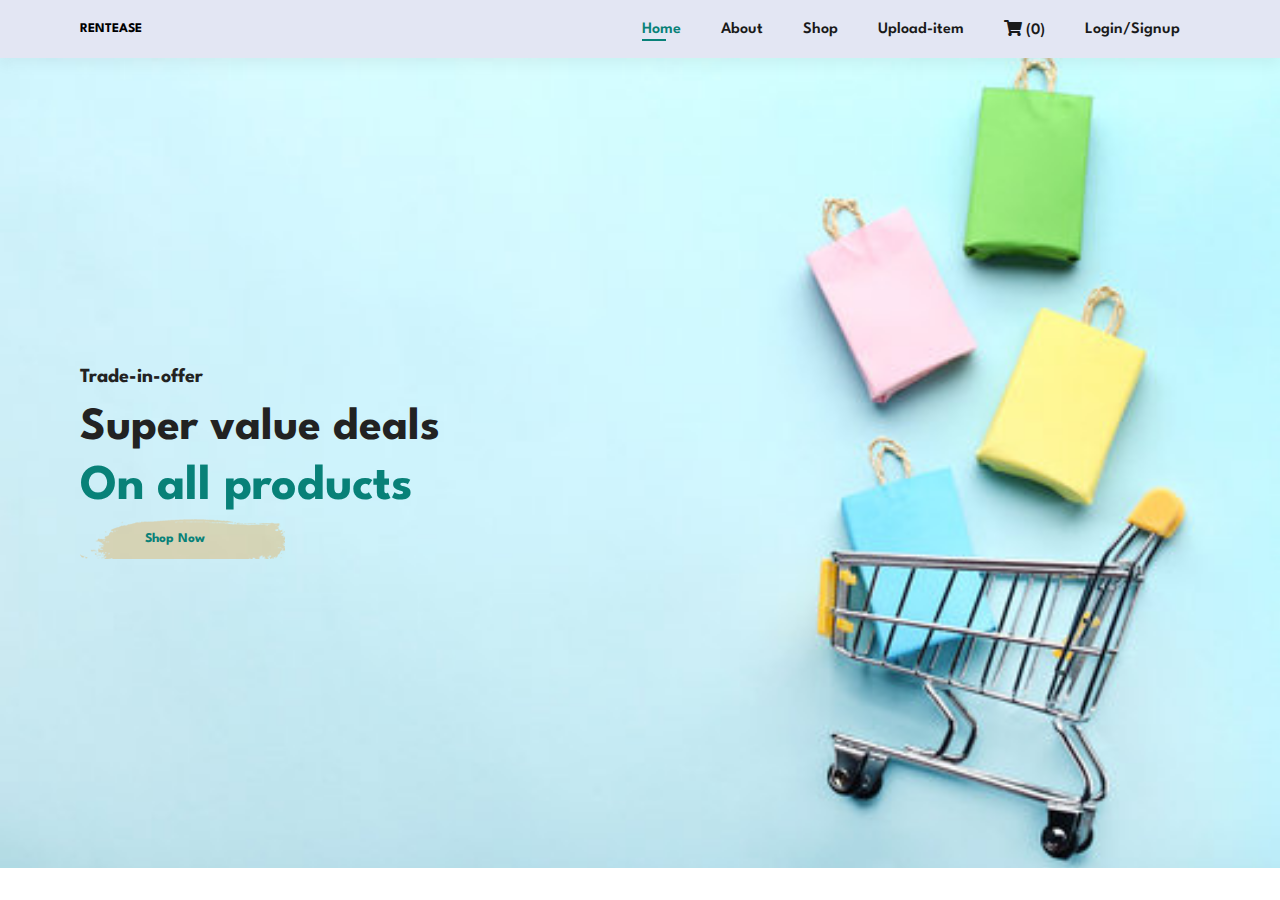
<file: Rentease-Website-main/index.html>
<!DOCTYPE html>
<html lang="en">

    <head>
        <meta charset="UTF-8">
        <meta http-equiv="X-UA-Compatible" content="IE=edge">
        <meta name="viewport" content="width=device-width, initial-scale=1.0">
        <title>Rentease website</title>
        <link rel="stylesheet" href="https://pro.fontawesome.com/releases/v5.10.0/css/all.css" />

        <link rel="stylesheet" href="style.css">
    </head>

    <body>
     <section id="header">
        <h5>RENTEASE</h5>
        <div>
            <ul id="navbar">
                <li><a  class="active" href="index.html">Home</a></li>
                <li><a href="about.html">About</a></li>
                <li><a href="shop.html">Shop</a></li>
                <li><a href="upload.html">Upload-item</a></li>
                <li><a href="cart.html"><i class="fas fa-shopping-cart"></i></a></li>
                  <li><a href="auth.html">Login/Signup</a></li>

            </ul>
        </div>

     </section>
      <section id="hero">
        <h4>Trade-in-offer</h4>
        <h2>Super value deals</h2>
        <h1>On all products</h1>
        <button>Shop Now</button>

      </section>
        <script src="index.js"></script>
    </body>

</html>
</file>
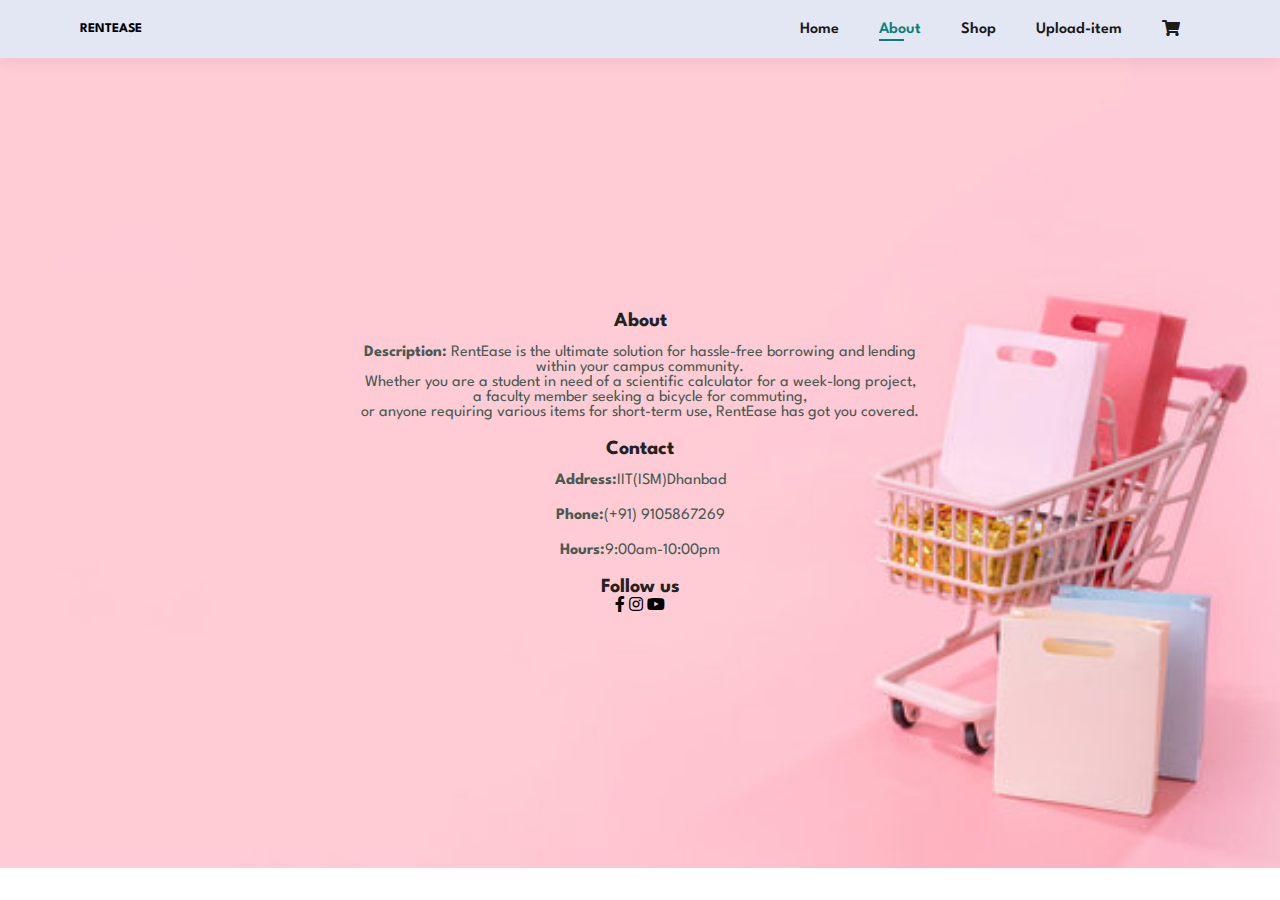
<file: Rentease-Website-main/about.html>
<!DOCTYPE html>
<html lang="en">
<head>
    <meta charset="UTF-8">
    <meta name="viewport" content="width=device-width, initial-scale=1.0">
    <title>Document</title>
    <link rel="stylesheet" href="https://pro.fontawesome.com/releases/v5.10.0/css/all.css" />
    <link rel="stylesheet" href="style.css">
    <link rel="stylesheet" href="about.css">
</head>
<body>
    <section id="header">
        <h5>RENTEASE</h5>
        <div>
            <ul id="navbar">
                <li><a href="index.html">Home</a></li>
                <li><a class="active" href="about.html">About</a></li>
                <li><a href="shop.html">Shop</a></li>
                <li><a href="upload.html">Upload-item</a></li>
                <li><a href="cart.html"><i class="fas fa-shopping-cart"></i></a></li>
            </ul>
        </div>
    </section>

    <section id="section-p1">
        <div class="col">
            <h4>   About</h4>
            <p><strong>Description:</strong> RentEase is the ultimate solution for hassle-free borrowing and lending within your campus community.
                                        <br> Whether you are a student in need of a scientific calculator for a week-long project, a faculty member seeking a bicycle for commuting,
                                        <br> or anyone requiring various items for short-term use, RentEase has got you covered.</p>
            <h4>Contact</h4>
            <p><strong>Address:</strong>IIT(ISM)Dhanbad</p>
            <p><strong>Phone:</strong>(+91) 9105867269</p>
            <p><strong>Hours:</strong>9:00am-10:00pm</p>
            <div class="follow">
                <h4>Follow us</h4>
                <div class="icon">
                    <i class="fab fa-facebook-f"></i>
                    <i class="fab fa-instagram"></i>
                    <i class="fab fa-youtube"></i>
                </div>
            </div>

        </div>


    </section>
</body>
</html>
</file>
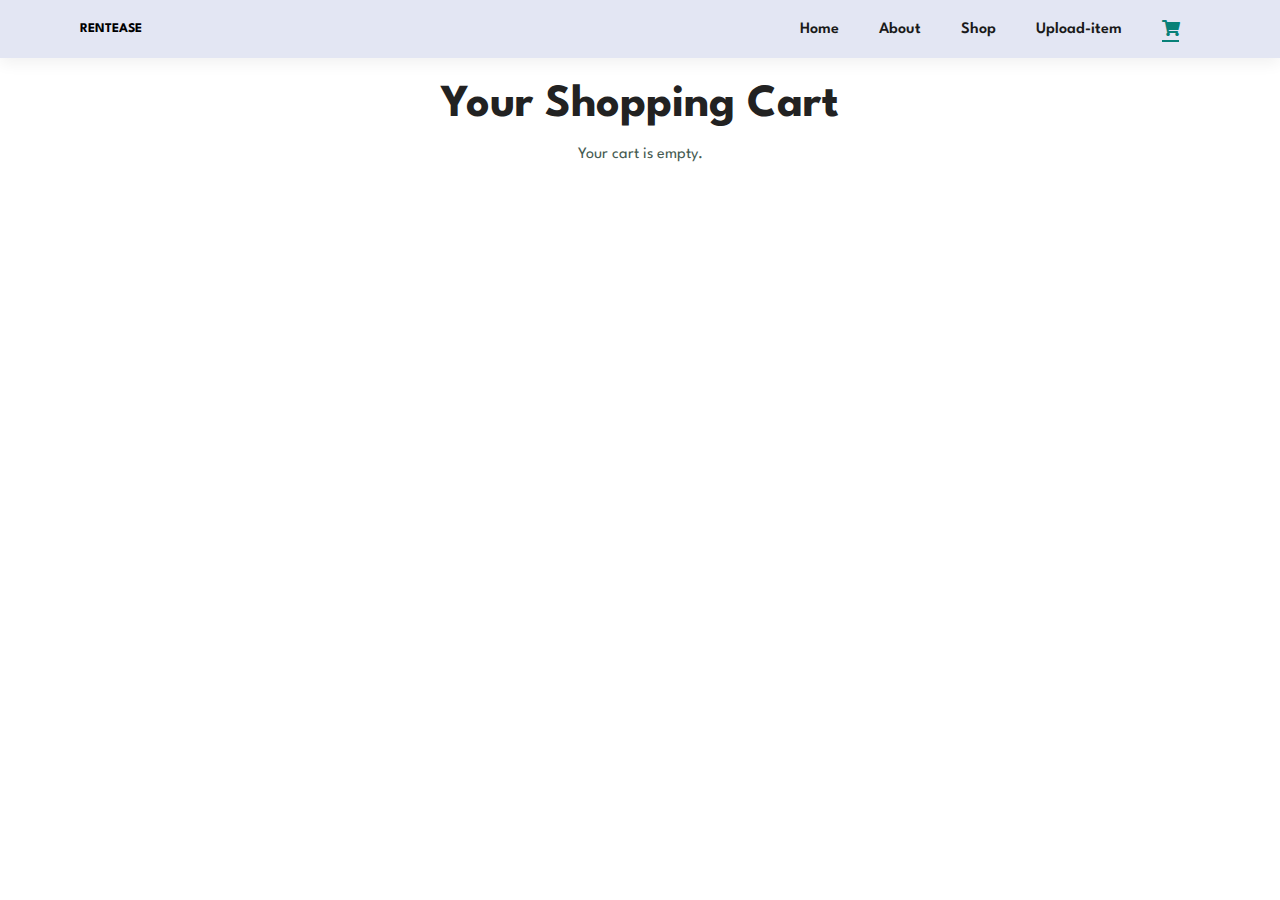
<file: Rentease-Website-main/cart.html>
<!DOCTYPE html>
<html lang="en">

<head>
    <meta charset="UTF-8">
    <meta http-equiv="X-UA-Compatible" content="IE=edge">
    <meta name="viewport" content="width=device-width, initial-scale=1.0">
    <title>Shopping Cart</title>
    <link rel="stylesheet" href="https://pro.fontawesome.com/releases/v5.10.0/css/all.css" />
    <link rel="stylesheet" href="style.css">
    <link rel="stylesheet" href="cart.css"> 
</head>

<body>
    <section id="header">
        <h5>RENTEASE</h5>
        <div>
            <ul id="navbar">
                <li><a href="index.html">Home</a></li>
                <li><a href="about.html">About</a></li>
                <li><a href="shop.html">Shop</a></li>
                <li><a href="upload.html">Upload-item</a></li>
                <li><a class="active" href="cart.html"><i class="fas fa-shopping-cart"></i></a></li>
            </ul>
        </div>
    </section>

    <section id="cart">
        <h2>Your Shopping Cart</h2>
        <ul id="cart-items"></ul>
    </section>

    <script src="cart.js"></script> 
</body>

</html>
</file>
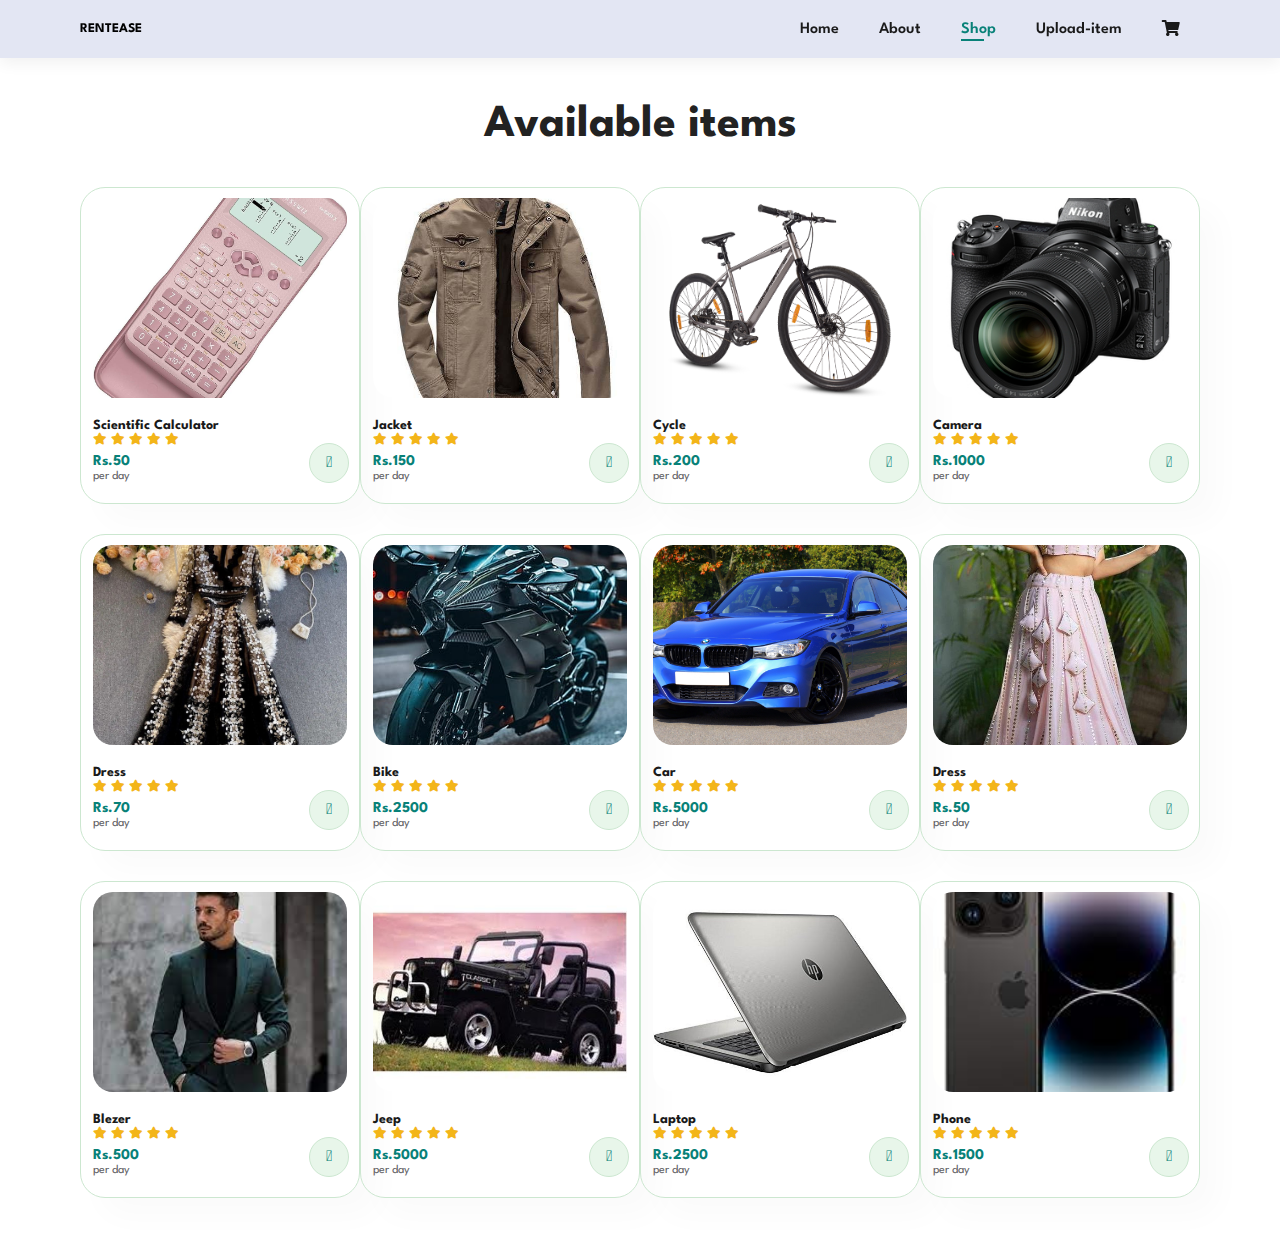
<file: Rentease-Website-main/shop.html>
<!DOCTYPE html>
<html lang="en">
<head>
    <meta charset="UTF-8">
    <meta name="viewport" content="width=device-width, initial-scale=1.0">
    <title>Document</title>
    <link rel="stylesheet" href="https://pro.fontawesome.com/releases/v5.10.0/css/all.css" />
    <link rel="stylesheet" href="style.css">
    <link rel="stylesheet" href="shop.css">
</head>
<body>
    <section id="header">
        <h5>RENTEASE</h5>
        <div>
            <ul id="navbar">
                <li><a href="index.html">Home</a></li>
                <li><a href="about.html">About</a></li>
                <li><a class="active" href="shop.html">Shop</a></li>
                <li><a href="upload.html">Upload-item</a></li>
                <li><a href="cart.html"><i class="fas fa-shopping-cart"></i></a></li>
            </ul>
        </div>
    </section>

    <section id="product1" class="section-p1">
        <h2>Available items</h2>
        <div class="pro-container">
            <div class="pro">
                <img src="calci.jpg" alt="">
                <div class="des">
                    <h5>Scientific Calculator</h5>
                    <div class="star">
                        <i class="fas fa-star"></i>
                        <i class="fas fa-star"></i>
                        <i class="fas fa-star"></i>
                        <i class="fas fa-star"></i>
                        <i class="fas fa-star"></i>
                    </div>
                    <h4>Rs.50</h4>
                    <span>per day</span>
                </div>
                <a href="#"><i class="fal fa-shopping-cart cart"></i></a>
            </div>
            <div class="pro">
                <img src="jackets.jpg" alt="">
                <div class="des">
                    <h5>Jacket</h5>
                    <div class="star">
                        <i class="fas fa-star"></i>
                        <i class="fas fa-star"></i>
                        <i class="fas fa-star"></i>
                        <i class="fas fa-star"></i>
                        <i class="fas fa-star"></i>
                    </div>
                    <h4>Rs.150</h4>
                    <span>per day</span>
                </div>
                <a href="#"><i class="fal fa-shopping-cart cart"></i></a>
            </div>
            <div class="pro">
                <img src="cyc.png" alt="">
                <div class="des">
                    <h5>Cycle</h5>
                    <div class="star">
                        <i class="fas fa-star"></i>
                        <i class="fas fa-star"></i>
                        <i class="fas fa-star"></i>
                        <i class="fas fa-star"></i>
                        <i class="fas fa-star"></i>
                    </div>
                    <h4>Rs.200</h4>
                    <span>per day</span>
                </div>
                <a href="#"><i class="fal fa-shopping-cart cart"></i></a>
            </div>
            <div class="pro">
                <img src="cam.jpg" alt="">
                <div class="des">
                    <h5>Camera</h5>
                    <div class="star">
                        <i class="fas fa-star"></i>
                        <i class="fas fa-star"></i>
                        <i class="fas fa-star"></i>
                        <i class="fas fa-star"></i>
                        <i class="fas fa-star"></i>
                    </div>
                    <h4>Rs.1000</h4>
                    <span>per day</span>
                </div>
                <a href="#"><i class="fal fa-shopping-cart cart"></i></a>
            </div>
            <div class="pro">
                <img src="dress.jpg" alt="">
                <div class="des">
                    <h5>Dress</h5>
                    <div class="star">
                        <i class="fas fa-star"></i>
                        <i class="fas fa-star"></i>
                        <i class="fas fa-star"></i>
                        <i class="fas fa-star"></i>
                        <i class="fas fa-star"></i>
                    </div>
                    <h4>Rs.70</h4>
                    <span>per day</span>
                </div>
                <a href="#"><i class="fal fa-shopping-cart cart"></i></a>
            </div>
            <div class="pro">
                <img src="bike.jpg" alt="">
                <div class="des">
                    <h5>Bike</h5>
                    <div class="star">
                        <i class="fas fa-star"></i>
                        <i class="fas fa-star"></i>
                        <i class="fas fa-star"></i>
                        <i class="fas fa-star"></i>
                        <i class="fas fa-star"></i>
                    </div>
                    <h4>Rs.2500</h4>
                    <span>per day</span>
                </div>
                <a href="#"><i class="fal fa-shopping-cart cart"></i></a>
            </div>
            <div class="pro">
                <img src="car.jpg" alt="">
                <div class="des">
                    <h5>Car</h5>
                    <div class="star">
                        <i class="fas fa-star"></i>
                        <i class="fas fa-star"></i>
                        <i class="fas fa-star"></i>
                        <i class="fas fa-star"></i>
                        <i class="fas fa-star"></i>
                    </div>
                    <h4>Rs.5000</h4>
                    <span>per day</span>
                </div>
                <a href="#"><i class="fal fa-shopping-cart cart"></i></a>
            </div>
            <div class="pro">
                <img src="dressw.jpg" alt="">
                <div class="des">
                    <h5>Dress</h5>
                    <div class="star">
                        <i class="fas fa-star"></i>
                        <i class="fas fa-star"></i>
                        <i class="fas fa-star"></i>
                        <i class="fas fa-star"></i>
                        <i class="fas fa-star"></i>
                    </div>
                    <h4>Rs.50</h4>
                    <span>per day</span>
                </div>
                <a href="#"><i class="fal fa-shopping-cart cart"></i></a>
            </div>
            <div class="pro">
                <img src="blezer.jpg" alt="">
                <div class="des">
                    <h5>Blezer</h5>
                    <div class="star">
                        <i class="fas fa-star"></i>
                        <i class="fas fa-star"></i>
                        <i class="fas fa-star"></i>
                        <i class="fas fa-star"></i>
                        <i class="fas fa-star"></i>
                    </div>
                    <h4>Rs.500</h4>
                    <span>per day</span>
                </div>
                <a href="#"><i class="fal fa-shopping-cart cart"></i></a>
            </div>
            <div class="pro">
                <img src="jeep.jpg" alt="">
                <div class="des">
                    <h5>Jeep</h5>
                    <div class="star">
                        <i class="fas fa-star"></i>
                        <i class="fas fa-star"></i>
                        <i class="fas fa-star"></i>
                        <i class="fas fa-star"></i>
                        <i class="fas fa-star"></i>
                    </div>
                    <h4>Rs.5000</h4>
                    <span>per day</span>
                </div>
                <a href="#"><i class="fal fa-shopping-cart cart"></i></a>
            </div>
            <div class="pro">
                <img src="laptop.jpg" alt="">
                <div class="des">
                    <h5>Laptop</h5>
                    <div class="star">
                        <i class="fas fa-star"></i>
                        <i class="fas fa-star"></i>
                        <i class="fas fa-star"></i>
                        <i class="fas fa-star"></i>
                        <i class="fas fa-star"></i>
                    </div>
                    <h4>Rs.2500</h4>
                    <span>per day</span>
                </div>
                <a href="#"><i class="fal fa-shopping-cart cart"></i></a>
            </div>
            <div class="pro">
                <img src="phone.jpg" alt="">
                <div class="des">
                    <h5>Phone</h5>
                    <div class="star">
                        <i class="fas fa-star"></i>
                        <i class="fas fa-star"></i>
                        <i class="fas fa-star"></i>
                        <i class="fas fa-star"></i>
                        <i class="fas fa-star"></i>
                    </div>
                    <h4>Rs.1500</h4>
                    <span>per day</span>
                </div>
                <a href="#"><i class="fal fa-shopping-cart cart"></i></a>
            </div>
            
        </div>
    </section>
    <script src="shop.js"></script>
</body>
</html>
</file>
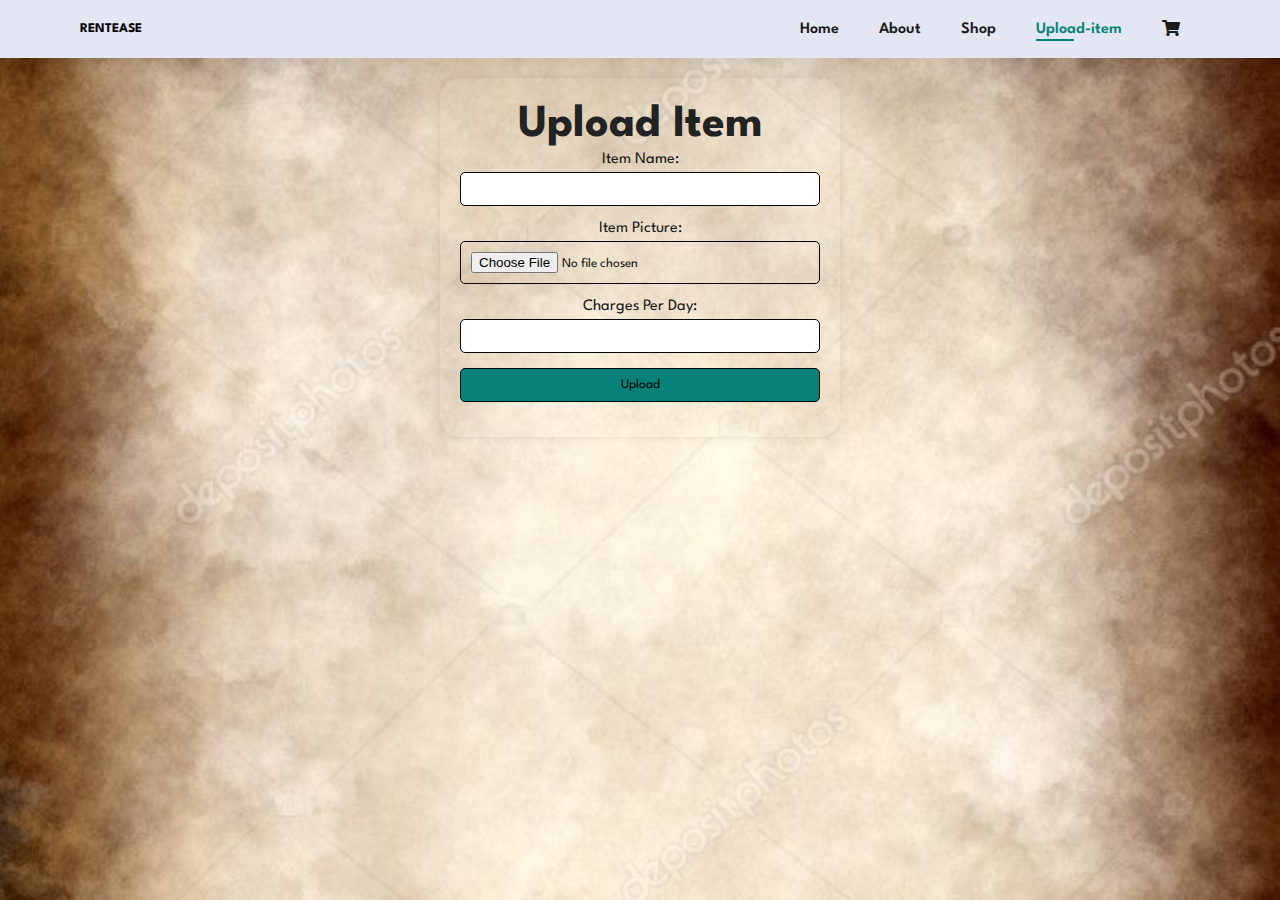
<file: Rentease-Website-main/upload.html>
<!DOCTYPE html>
<html lang="en">

<head>
    <meta charset="UTF-8">
    <meta name="viewport" content="width=device-width, initial-scale=1.0">
    <title>Rentease website - Upload Item</title>
    <link rel="stylesheet" href="https://pro.fontawesome.com/releases/v5.10.0/css/all.css" />
    <link rel="stylesheet" href="style.css">
    <link rel="stylesheet" href="upload.css">
</head>

<body>
    <section id="header">
        <h5>RENTEASE</h5>
        <div>
            <ul id="navbar">
                <li><a href="index.html">Home</a></li>
                <li><a href="about.html">About</a></li>
                <li><a href="shop.html">Shop</a></li>
                <li><a class="active" href="upload.html">Upload-item</a></li>
                <li><a href="cart.html"><i class="fas fa-shopping-cart"></i></a></li>
            </ul>
        </div>
    </section>

    <section id="upload-section">
        <div id="upload-form">
            <h2>Upload Item</h2>
            <form id="item-upload-form">
                <label for="item_name">Item Name:</label>
                <input type="text" id="item_name" name="item_name" required>

                <label for="item_picture">Item Picture:</label>
                <input type="file" id="item_picture" name="item_picture" accept="image/*" required>

                <label for="charges_per_day">Charges Per Day:</label>
                <input type="number" id="charges_per_day" name="charges_per_day" required>

                <button type="button" onclick="submitItem()">Upload</button>
            </form>
        </div>
    </section>
</body>

</html>
</file>
<file: Rentease-Website-main/style.css>
@import url("https://fonts.googleapis.com/css2?family=Spartan:wght@100;200;300;400;500;600;700;800;900&display=swap");
* {
  margin: 0;
  padding: 0;
  box-sizing: border-box;
  font-family: "Spartan", sans-serif;
}

html {
  scroll-behavior: smooth;
}

/* Global Styles */

h1 {
  font-size: 50px;
  line-height: 64px;
  color: #222;
}

h2 {
  font-size: 46px;
  line-height: 54px;
  color: #222;
}

h4 {
  font-size: 20px;
  color: #222;
}

h6 {
  font-weight: 700;
  font-size: 12px;
}

p {
  font-size: 16px;
  color: #465b52;
  margin: 15px 0 20px 0;
}

.section-p1 {
  padding: 40px 80px;
}

.section-m1 {
  margin: 40px 0;
}

body {
  width: 100%;
}

#header{
    display: flex;
    align-items: center;
    justify-content: space-between;
    padding: 20px 80px;
    background: #E3E6F3;
    box-shadow: 0 5px 15px rgba(0,0,0,0.06);
    z-index: 999;
    position: sticky;
    top: 0;
    left: 0;
}

#navbar{
    display: flex;
    align-items: center;
    justify-content: center;
}
#navbar li{
    list-style: none;
    padding: 0 20px;
    position: relative;
}
#navbar li a{
    text-decoration: none;
    font-size: 16px;
    font-weight: 600;
    color: #1a1a1a;
    transition: 0.3s ease;
}
#navbar li a:hover,
#navbar li a.active{
    color: #088178;
}
#navbar li a.active::after{
    content:"";
    width: 30%;
    height: 2px;
    background: #088178;
    position:absolute;
    bottom: -4px;
    left: 20px;
}
#hero{
    background-image: url("bgi.jpg");
    height: 90vh;
    width: 100%;
    background-size: cover;
    background-position: top 80% right 0;
    padding: 0 80px;
    display:flex;
    flex-direction: column;
    align-items: flex-start;
    justify-content: center;
}
#hero h1{
    color: #088178;
}
#hero h4{
    padding-bottom: 15px;
}
#hero button{
    background-image: url("button.png");
    background-color: transparent;
    color: #088178;
    border: 0;
    padding: 14px 80px 14px 65px;
    background-repeat: no-repeat;
    cursor: pointer;
    font-weight: 700;
}
#product1{
  text-align: center;
}
#product1.pro{
  width: 23%;
  min-width: 250px;
  padding: 10px 12px;
  border: 1px solid #cce7d0;
  border-radius: 25px;
  cursor: pointer;
  box-shadow: 20px 20px 30px rgba(0,0,0,0.02);
  margin:15px 0;
  transition: 0.2s ease;
  position: relative;
}
#product1.pro:hover{
  box-shadow: 20px 20px 30px rgba(0,0,0,0.06);
}
#product1.pro img{
  width:100% ;
  border-radius: 20px;
}
#product1.pro.des{
  text-align: start;
  padding: 10px 0;
}
#product1.pro.des span{
color:#606063;
font-size:12px;
}
#product1.pro.des h5{
  padding-top: 7px;
  color: #1a1a1a;
  font-size: 14px;
}
#product1.pro.des i{
  font-size: 12px;
  color: rgb(243 181 25);
}
#product1.pro.des h4{
  padding-top: 7px;
  font-size: 15px;
  font-weight: 700;
  color: #088178;
}
#product1.pro.cart{
  width: 40px;
  height: 40px;
  line-height: 40px;
  border-radius: 50px;
  background-color: #e8f6ea;
  font-weight: 500;
  color: #088178;
  border: 1px solid #cce7d0;
  position: absolute;
  bottom: 20px;
  right: 10px;

}
</file>
<file: Rentease-Website-main/about.css>
#section-p1 {
    display: flex;
    justify-content: center;
    align-items: center;
    height: 90vh;
    width: 100%;
    background-image: url("about.jpg");
    background-size: cover;
    background-position: top 80% right 0;
    text-align: center; 
.col {
    max-width: 600px; 
    margin: 0 auto; 
    padding: 20px; 
}

#section-p1 h4,
#section-p1 p {
    color: #313030 
}
}
</file>
<file: Rentease-Website-main/cart.css>
#cart {
    text-align: center;
}

#cart-items {
    list-style: none;
    padding: 0;
    display: flex;
    flex-wrap: wrap;
    justify-content: center;
}

.cart-item {
    width: calc(25% - 20px); /* 25% width for each item with some margin */
    margin: 10px;
    border: 1px solid #ccc;
    border-radius: 8px;
    padding: 10px;
    box-sizing: border-box;
    display: flex;
    flex-direction: column;
}
#cart h2{
    padding-top: 20px;
}

.cart-item img {
    width: 100%;
    border-radius: 8px;
    margin-bottom: 10px;
}

.cart-item .item-details {
    flex-grow: 1;
}

.cart-item .item-details h5 {
    margin: 0;
}

.cart-item .item-details span {
    color: #606063;
    font-size: 12px;
}

.cart-item .item-details i {
    font-size: 12px;
    color: rgb(243, 181, 25);
}

.cart-item .item-details h4 {
    margin: 0;
    font-size: 15px;
    font-weight: 700;
    color: #088178;
}

.cart-item .remove-item {
    margin-top: 10px;
    width: 100%;
    height: 30px;
    background-color: #ff6b6b;
    color: white;
    border: none;
    border-radius: 5px;
    cursor: pointer;
}
</file>
<file: Rentease-Website-main/shop.css>
#product1 {
    text-align: center;
}

.pro-container {
    display: flex;
    justify-content: space-around;
    padding-top: 20px;
    flex-wrap: wrap;
}

.pro {
    width: 25%;
    min-width: 250px;
    padding: 10px 12px;
    border: 1px solid #cce7d0;
    border-radius: 25px;
    cursor: pointer;
    box-shadow: 20px 20px 30px rgba(0, 0, 0, 0.02);
    margin: 15px 0;
    transition: 0.2s ease;
    position: relative;
} 

.pro:hover {
    box-shadow: 20px 20px 30px rgba(0, 0, 0, 0.06);
}

.pro img {
    width: 100%;
    height: 200px; /* Set a fixed height for the images */
    object-fit: cover; /* Maintain aspect ratio and cover the container */
    border-radius: 20px;
}

.pro .des {
    text-align: start;
    padding: 10px 0;
}

.pro .des span {
    color: #606063;
    font-size: 12px;
}

.pro .des h5 {
    padding-top: 7px;
    color: #1a1a1a;
    font-size: 14px;
}

.pro .des i {
    font-size: 12px;
    color: rgb(243, 181, 25);
}

.pro .des h4 {
    padding-top: 7px;
    font-size: 15px;
    font-weight: 700;
    color: #088178;
}

.pro .cart {
    width: 40px;
    height: 40px;
    line-height: 40px;
    border-radius: 50px;
    background-color: #e8f6ea;
    font-weight: 500;
    color: #088178;
    border: 1px solid #cce7d0;
    position: absolute;
    bottom: 20px;
    right: 10px;
}
</file>
<file: Rentease-Website-main/upload.css>
body {
    font-family: 'Arial', sans-serif;
    background-image: url("upload.jpg");
    background-repeat: no-repeat;
    background-size: cover;
    margin: 0;
    padding: 0;
}

#upload-section {
    text-align: center;
    color: rgb(21, 21, 21);
    margin: 20px;
    background-color:transparent;
}

#upload-form {
    max-width: 400px;
    margin: 0 auto;
    padding: 20px;
    border-radius: 20px;
    box-shadow: 0 0 10px rgba(22, 22, 22, 0.1);
    background-color: transparent;
}

form {
    display: flex;
    flex-direction: column;
    background-color: transparent;
}

label {
    margin-bottom: 5px;
    background-color: transparent;
}

input,
button {
    margin-bottom: 15px;
    padding: 10px;
    border: 1px solid #080808;
    border-radius: 5px;
}

button {
    background-color: #088178;
    cursor: pointer;
}

button:hover {
    background-color: #065b62;
}
</file>
